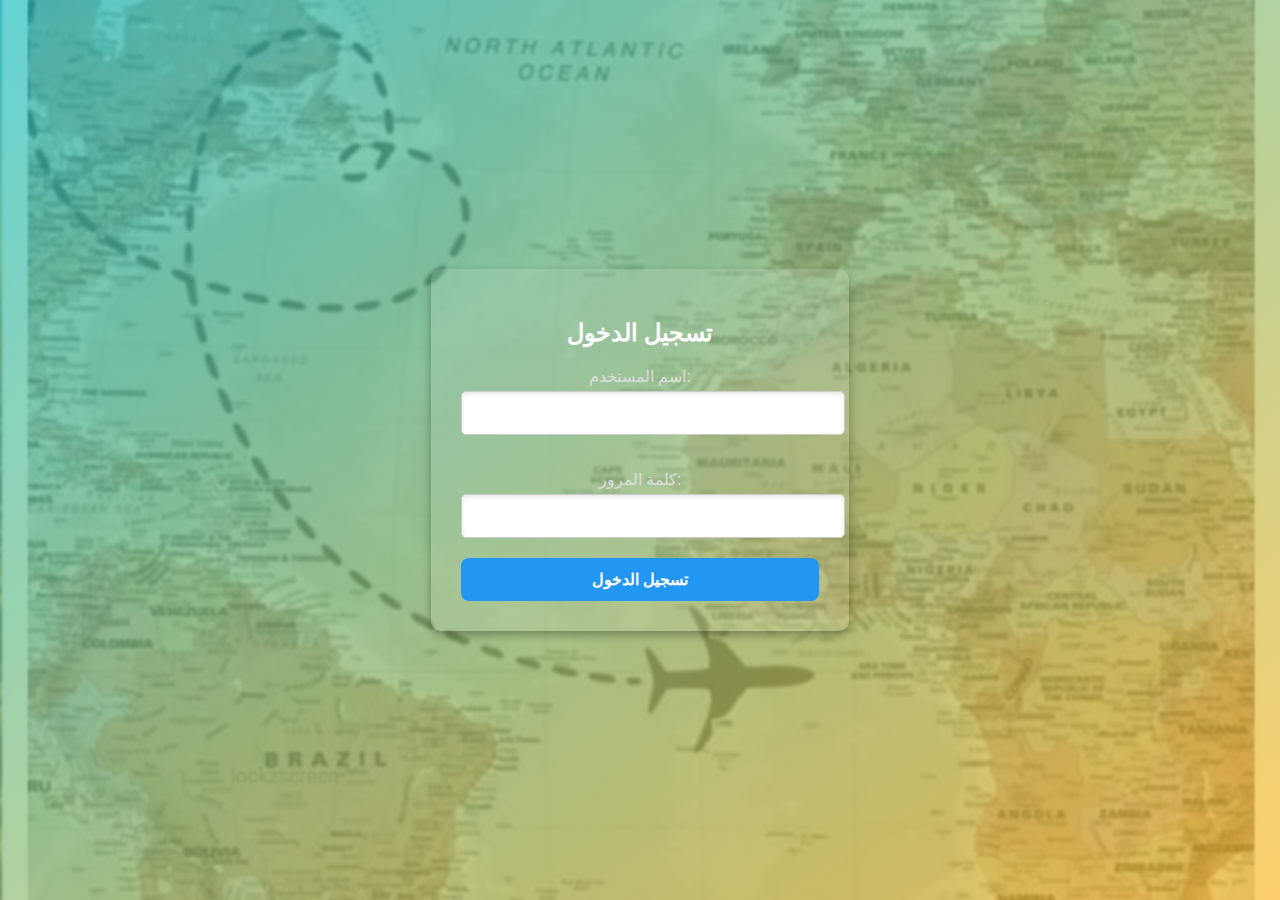
<file: index.html>
<!DOCTYPE html>
<html lang="ar">
<head>
    <meta charset="UTF-8">
    <title>تسجيل الدخول</title>
    <link rel="stylesheet" href="styles.css">
</head>
<body>
    <div class="login-container">
        <h2>تسجيل الدخول</h2>
        <form onsubmit="handleLogin(event)">
            <label for="username">اسم المستخدم:</label>
            <input type="text" id="username" required>

            <label for="password">كلمة المرور:</label>
            <input type="password" id="password" required>

            <button type="submit">تسجيل الدخول</button>
        </form>
        <div id="error-message" style="color: red; display: none;"></div>
    </div>
    <script src="login.js"></script>
</body>
</html>
</file>
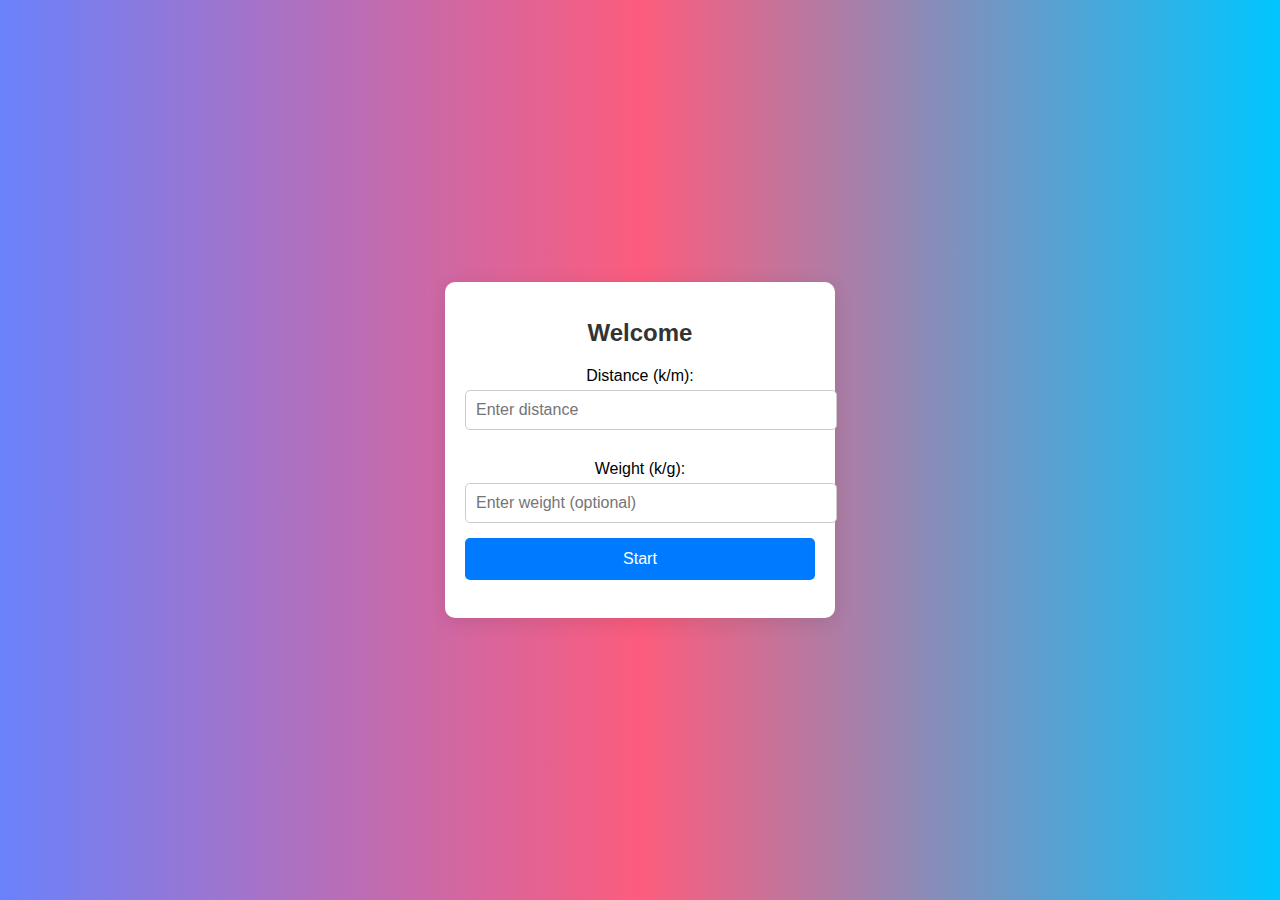
<file: Shipping cost calculator/index.html>
<!DOCTYPE html>
<html lang="en">
<head>
    <meta charset="UTF-8">
    <meta name="viewport" content="width=device-width, initial-scale=1.0">
    <title>Shipping Cost Calculator</title>
    <link rel="stylesheet" href="styles.css">
</head>
<body>
    <div class="container">
        <h1>Welcome</h1>
        <label for="distance">Distance (k/m):</label>
        <input type="number" id="distance" placeholder="Enter distance" required>
        
        <label for="weight">Weight (k/g):</label>
        <input type="number" id="weight" placeholder="Enter weight (optional)">

        <button onclick="calculateCost()">Start</button>
        <p id="result"></p>
    </div>
    <script src="script.js"></script>
</body>
</html>
</file>
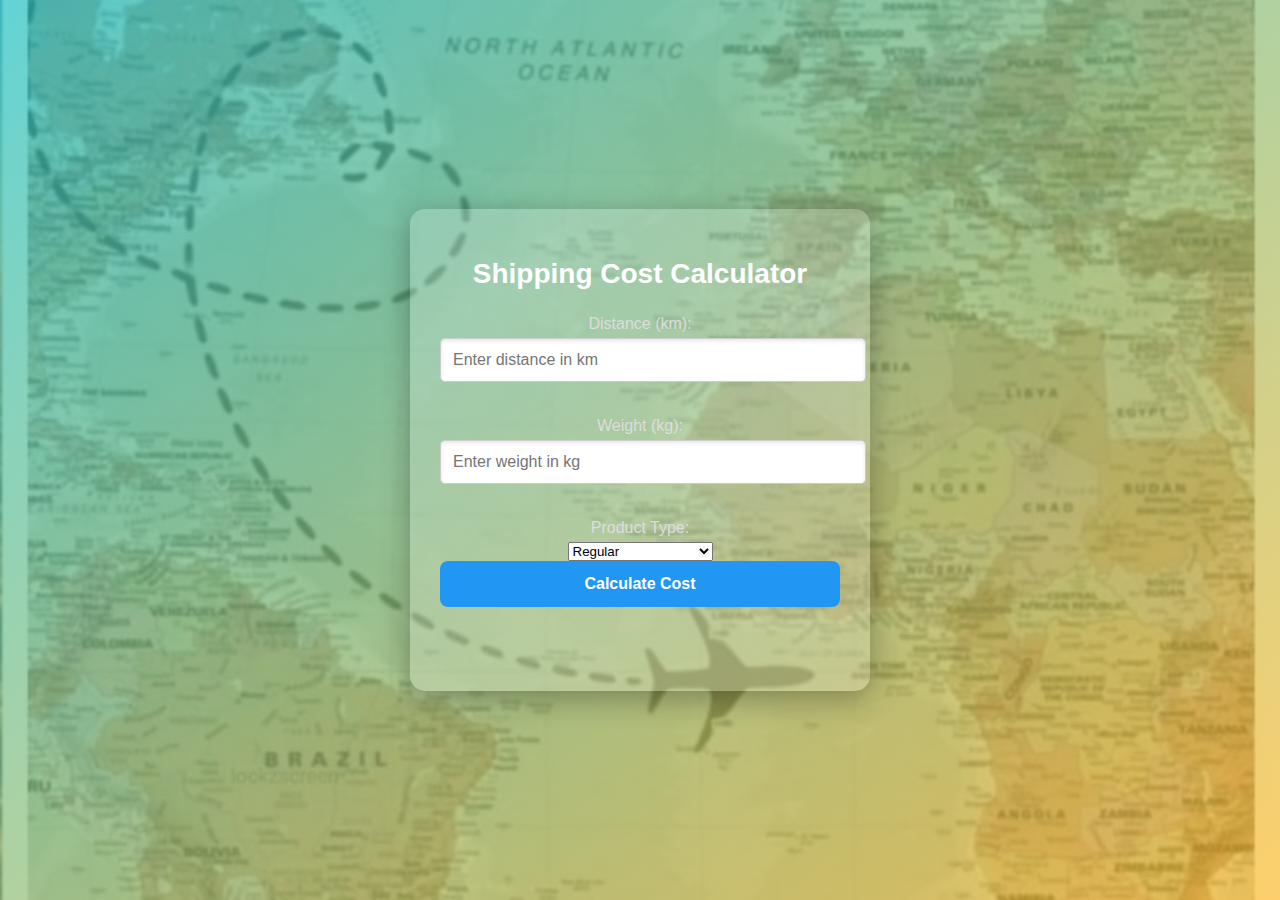
<file: home.html>
<!DOCTYPE html>
<html lang="en">
<head>
    <meta charset="UTF-8">
    <meta name="viewport" content="width=device-width, initial-scale=1.0">
    <title>Shipping Cost Calculator</title>
    <link rel="stylesheet" href="styles.css">
</head>
<body>
    <div class="container">
        <h1>Shipping Cost Calculator</h1>

        <!-- Input fields -->
        <label for="distance">Distance (km):</label>
        <input type="number" id="distance" placeholder="Enter distance in km">
        
        <label for="weight">Weight (kg):</label>
        <input type="number" id="weight" placeholder="Enter weight in kg">

        <label for="productType">Product Type:</label>
<select id="productType">
    <option value="regular">Regular</option>
    <option value="food">Food</option>
    <option value="perishable_or_fragile">Perishable or Fragile</option>
</select>


        <!-- Error message area -->
        <div id="error-message" style="color: red; display: none; margin-top: 10px;"></div>

        <!-- Calculate Button -->
        <button onclick="calculateCost()">Calculate Cost</button>
        <div id="result"></div>
    </div>

    <script src="script.js"></script>
</body>
</html>
</file>
<file: styles.css>
/* تحديث نمط الخلفية */
body {
    font-family: 'Arial', sans-serif;
    background: linear-gradient(to bottom right, rgba(34, 193, 195, 0.7), rgba(253, 187, 45, 0.7)), url('background.jpeg') center center / cover no-repeat;
    display: flex;
    justify-content: center;
    align-items: center;
    height: 100vh;
    margin: 0;
    color: #fff;
}

/* تحسين شفافية واجهة الحاوية */
.container {
    background-color: rgba(255, 255, 255, 0.2);
    padding: 30px;
    border-radius: 15px;
    box-shadow: 0 8px 30px rgba(0, 0, 0, 0.3);
    width: 400px;
    text-align: center;
}

/* العنوان الرئيسي */
h1 {
    color: #fff;
    font-size: 28px;
    font-weight: 700;
    margin-bottom: 25px;
}

/* تنسيق النصوص */
label {
    display: block;
    margin: 15px 0 5px;
    font-size: 16px;
    color: #ddd;
}

/* الحقول */
input {
    width: 100%;
    padding: 12px;
    margin-bottom: 20px;
    border: 1px solid #ccc;
    border-radius: 5px;
    font-size: 16px;
    box-shadow: inset 0 2px 4px rgba(0, 0, 0, 0.1);
}

/* الأزرار مع تأثير متحرك */
button {
    width: 100%;
    padding: 14px;
    background-color: #2196f3;
    color: white;
    border: none;
    border-radius: 8px;
    font-size: 16px;
    font-weight: bold;
    cursor: pointer;
    transition: all 0.3s ease;
}

button:hover {
    background-color: #1769aa;
    transform: scale(1.05);
    box-shadow: 0 4px 10px rgba(0, 0, 0, 0.2);
}

/* نتيجة مخصصة */
#result {
    margin-top: 20px;
    font-size: 22px;
    font-weight: bold;
    color: #28a745;
    background-color: rgba(0, 0, 0, 0.4);
    padding: 15px;
    border-radius: 10px;
    border: 2px solid #007bff;
    transition: opacity 0.5s ease;
    opacity: 0;
}

/* حاوية تسجيل الدخول */
.login-container {
    max-width: 400px;
    margin: auto;
    padding: 30px;
    border-radius: 10px;
    background-color: rgba(255, 255, 255, 0.1);
    box-shadow: 0 4px 10px rgba(0, 0, 0, 0.3);
    text-align: center;
}

.login-container h2 {
    margin-bottom: 20px;
    color: #fff;
    font-size: 24px;
}

.login-container input {
    width: 100%;
    padding: 12px;
    margin-bottom: 20px;
    border: 1px solid #ccc;
    border-radius: 5px;
    font-size: 16px;
}

.login-container button {
    width: 100%;
    padding: 12px;
    background-color: #2196f3;
    color: white;
    border: none;
    border-radius: 8px;
    font-size: 16px;
    cursor: pointer;
    transition: all 0.3s ease;
}

.login-container button:hover {
    background-color: #1769aa;
    transform: scale(1.05);
}
</file>
<file: Shipping cost calculator/styles.css>
body {
    font-family: 'Arial', sans-serif;
    background: linear-gradient(to right, #6a82fb, #fc5c7d, #00c6ff); /* تدرج لوني بين الأزرق والبنفسجي واللبني */
    display: flex;
    justify-content: center;
    align-items: center;
    height: 100vh;
    margin: 0;
}

.container {
    background-color: white;
    padding: 20px;
    border-radius: 10px;
    box-shadow: 0 4px 20px rgba(0, 0, 0, 0.1);
    width: 350px;
    text-align: center;
}

h1 {
    color: #333;
    margin-bottom: 20px;
    font-size: 24px;
}

label {
    display: block;
    margin: 15px 0 5px;
    font-size: 16px;
}

input {
    width: 100%;
    padding: 10px;
    margin-bottom: 15px;
    border: 1px solid #ccc;
    border-radius: 5px;
    font-size: 16px;
}

button {
    width: 100%;
    padding: 12px;
    background-color: #007bff;
    color: white;
    border: none;
    border-radius: 5px;
    font-size: 16px;
    cursor: pointer;
    transition: background-color 0.3s;
}

button:hover {
    background-color: #0056b3;
}

#result {
    margin-top: 15px;
    font-size: 18px;
    font-weight: bold;
    color: #333;
}
</file>
